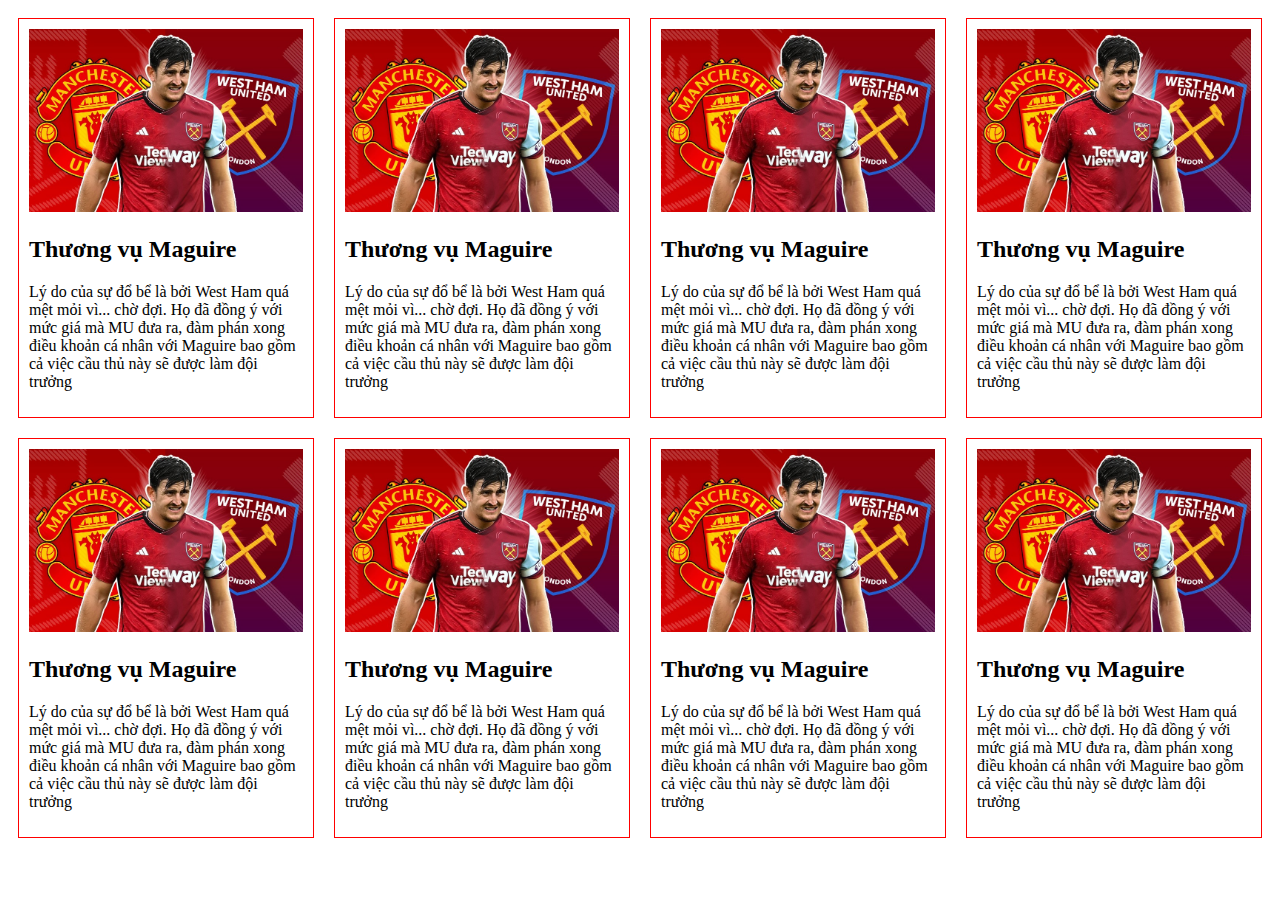
<file: index.html>
<!DOCTYPE html>
<html lang="en">
<head>
    <meta charset="UTF-8">
    <meta name="viewport" content="width=<device-width>, initial-scale=1.0">
    <title>Home</title>
     <link rel="stylesheet" href="css/app.css"/>   
</head>
<body>
    <div class="box">
        <img src="images/demo.jpeg"/>
        <h2>Thương vụ Maguire</h2>
        <p>Lý do của sự đổ bể là bởi West Ham quá mệt mỏi vì... chờ đợi. Họ đã đồng ý với mức giá mà MU đưa ra, đàm phán xong điều khoản cá nhân với Maguire bao gồm cả việc cầu thủ này sẽ được làm đội trưởng</p>
    </div>
    <div class="box">
        <img src="images/demo.jpeg"/>
        <h2>Thương vụ Maguire</h2>
        <p>Lý do của sự đổ bể là bởi West Ham quá mệt mỏi vì... chờ đợi. Họ đã đồng ý với mức giá mà MU đưa ra, đàm phán xong điều khoản cá nhân với Maguire bao gồm cả việc cầu thủ này sẽ được làm đội trưởng</p>
    </div>
    <div class="box">
        <img src="images/demo.jpeg"/>
        <h2>Thương vụ Maguire</h2>
        <p>Lý do của sự đổ bể là bởi West Ham quá mệt mỏi vì... chờ đợi. Họ đã đồng ý với mức giá mà MU đưa ra, đàm phán xong điều khoản cá nhân với Maguire bao gồm cả việc cầu thủ này sẽ được làm đội trưởng</p>
    </div>
    <div class="box">
        <img src="images/demo.jpeg"/>
        <h2>Thương vụ Maguire</h2>
        <p>Lý do của sự đổ bể là bởi West Ham quá mệt mỏi vì... chờ đợi. Họ đã đồng ý với mức giá mà MU đưa ra, đàm phán xong điều khoản cá nhân với Maguire bao gồm cả việc cầu thủ này sẽ được làm đội trưởng</p>
    </div>
    <div class="box">
        <img src="images/demo.jpeg"/>
        <h2>Thương vụ Maguire</h2>
        <p>Lý do của sự đổ bể là bởi West Ham quá mệt mỏi vì... chờ đợi. Họ đã đồng ý với mức giá mà MU đưa ra, đàm phán xong điều khoản cá nhân với Maguire bao gồm cả việc cầu thủ này sẽ được làm đội trưởng</p>
    </div>
    <div class="box">
        <img src="images/demo.jpeg"/>
        <h2>Thương vụ Maguire</h2>
        <p>Lý do của sự đổ bể là bởi West Ham quá mệt mỏi vì... chờ đợi. Họ đã đồng ý với mức giá mà MU đưa ra, đàm phán xong điều khoản cá nhân với Maguire bao gồm cả việc cầu thủ này sẽ được làm đội trưởng</p>
    </div>
    <div class="box">
        <img src="images/demo.jpeg"/>
        <h2>Thương vụ Maguire</h2>
        <p>Lý do của sự đổ bể là bởi West Ham quá mệt mỏi vì... chờ đợi. Họ đã đồng ý với mức giá mà MU đưa ra, đàm phán xong điều khoản cá nhân với Maguire bao gồm cả việc cầu thủ này sẽ được làm đội trưởng</p>
    </div>
    <div class="box">
        <img src="images/demo.jpeg"/>
        <h2>Thương vụ Maguire</h2>
        <p>Lý do của sự đổ bể là bởi West Ham quá mệt mỏi vì... chờ đợi. Họ đã đồng ý với mức giá mà MU đưa ra, đàm phán xong điều khoản cá nhân với Maguire bao gồm cả việc cầu thủ này sẽ được làm đội trưởng</p>
    </div>
</body>
</html>
</file>
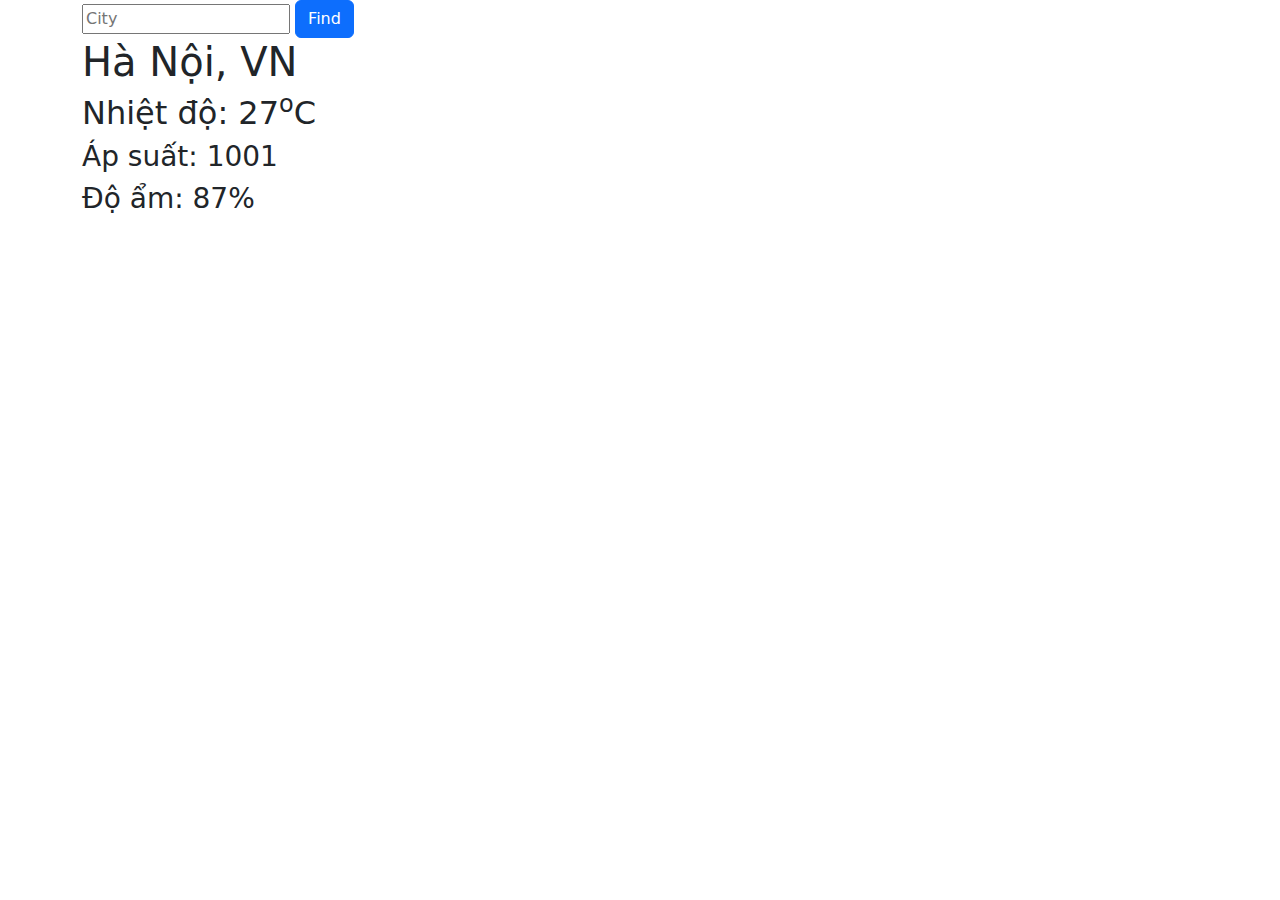
<file: current-weather.html>
<!DOCTYPE html>
<html lang="en">
<head>
    <meta charset="UTF-8">
    <meta name="viewport" content="width=device-width, initial-scale=1.0">
    <title>Current Weather</title>
    <link rel="stylesheet" href="https://cdn.jsdelivr.net/npm/bootstrap@5.3.1/dist/css/bootstrap.min.css"/>
</head>
<body>
        <section>
            <div class="container">
                <input type="text" placeholder="City" id="ipc"/>
                <button type="button" onclick="find()" class="btn btn-primary">Find</button>
            </div>
        </section>
        <section>
            <div class="container">
                <h1 id="city">Hà Nội, VN</h1>
                <h2>Nhiệt độ: <span id="temp">27</span><sup>o</sup>C</h2>
                <h3>Áp suất: <span id="press">1001</span></h3>
                <h3>Độ ẩm: <span id="humd">87</span>%</h3>
                <p id="desc"></p>
            </div>
        </section>

        <script type="text/javascript">
            async function weather(city){
                var url = `https://api.openweathermap.org/data/2.5/weather?q=${city}&appid=09a71427c59d38d6a34f89b47d75975c&units=metric`;
                var data = await fetch(url);
                data = await data.json();

                document.getElementById("city").innerText = data.name+" ,"+data.sys.country;
                document.getElementById("temp").innerText = data.main.temp;
                document.getElementById("press").innerText = data.main.pressure;
                document.getElementById("humd").innerText = data.main.humidity;
                document.getElementById("desc").innerText = '';
                data.weather.forEach(e => {
                    document.getElementById("desc").innerText += e.description;
                });
                
            }
            // navigator.geolocation.getCurrentPosition((position)=>{
            //     console.log(position.coords.latitude);
            //     console.log(position.coords.longitude);
            // })    
            weather('hanoi');

            function find(){
                var cityname = document.getElementById("ipc").value;  
                weather(cityname);  
            }
        </script>
</body>
</html>
</file>
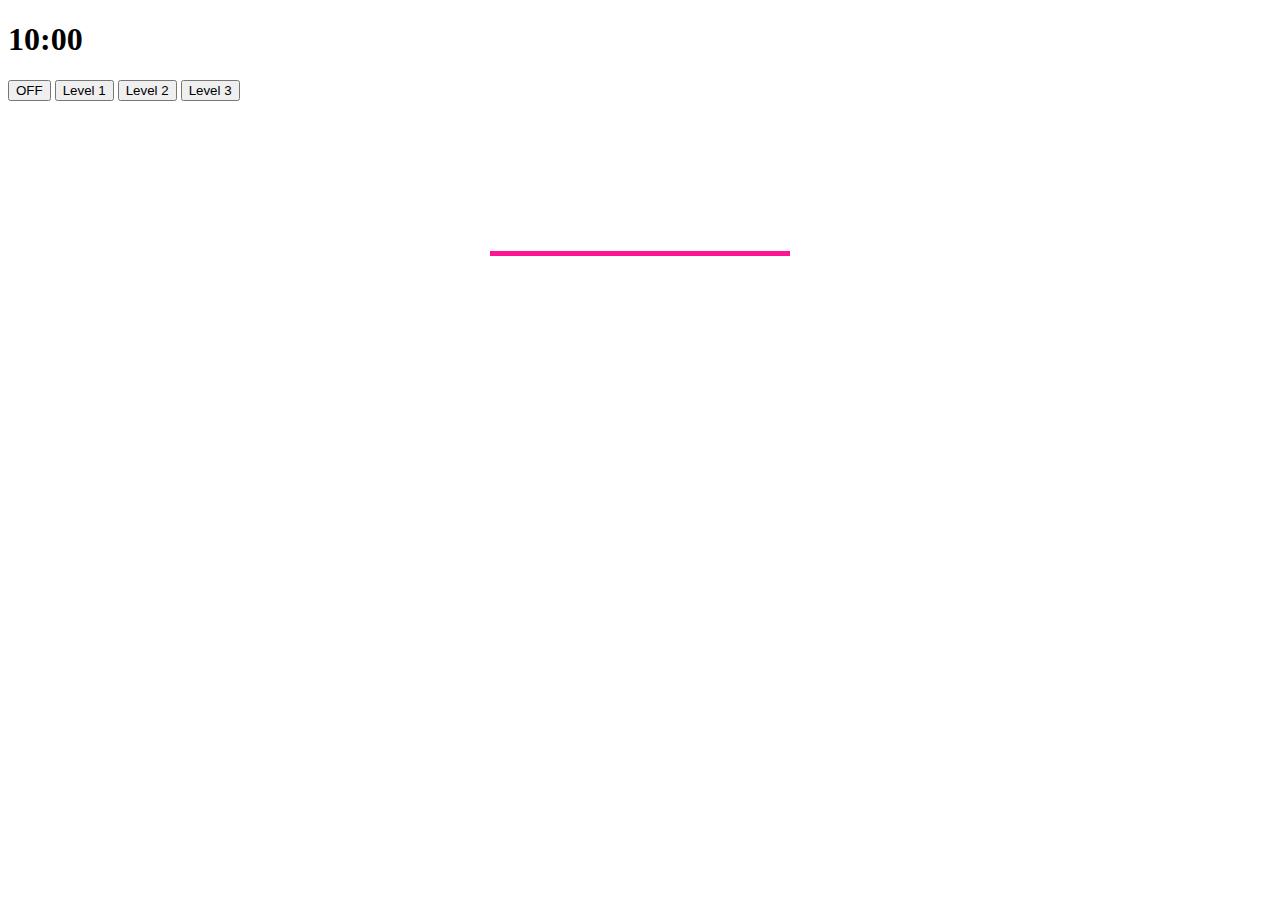
<file: demo_js.html>
<!DOCTYPE html>
<html lang="en">
<head>
    <meta charset="UTF-8">
    <meta name="viewport" content="width=device-width, initial-scale=1.0">
    <title>Demo JS</title>
    <style>
        #bar{
            width: 300px;
            height: 5px;
            display: block;
            background-color: deeppink;
            margin: 150px auto;
        }
    </style>
</head>
<body>
    <h1><span id="mm">10</span>:<span id="ss">00</span></h1>
    <button onclick="turnOff()" type="button">OFF</button>
    <button onclick="lv1()" type="button">Level 1</button>
    <button onclick="lv2()" type="button">Level 2</button>
    <button onclick="lv3()" type="button">Level 3</button>
    <div id="bar"></div>
    <script type="text/javascript" src="js/demo1.js"></script>
</body>
</html>
</file>
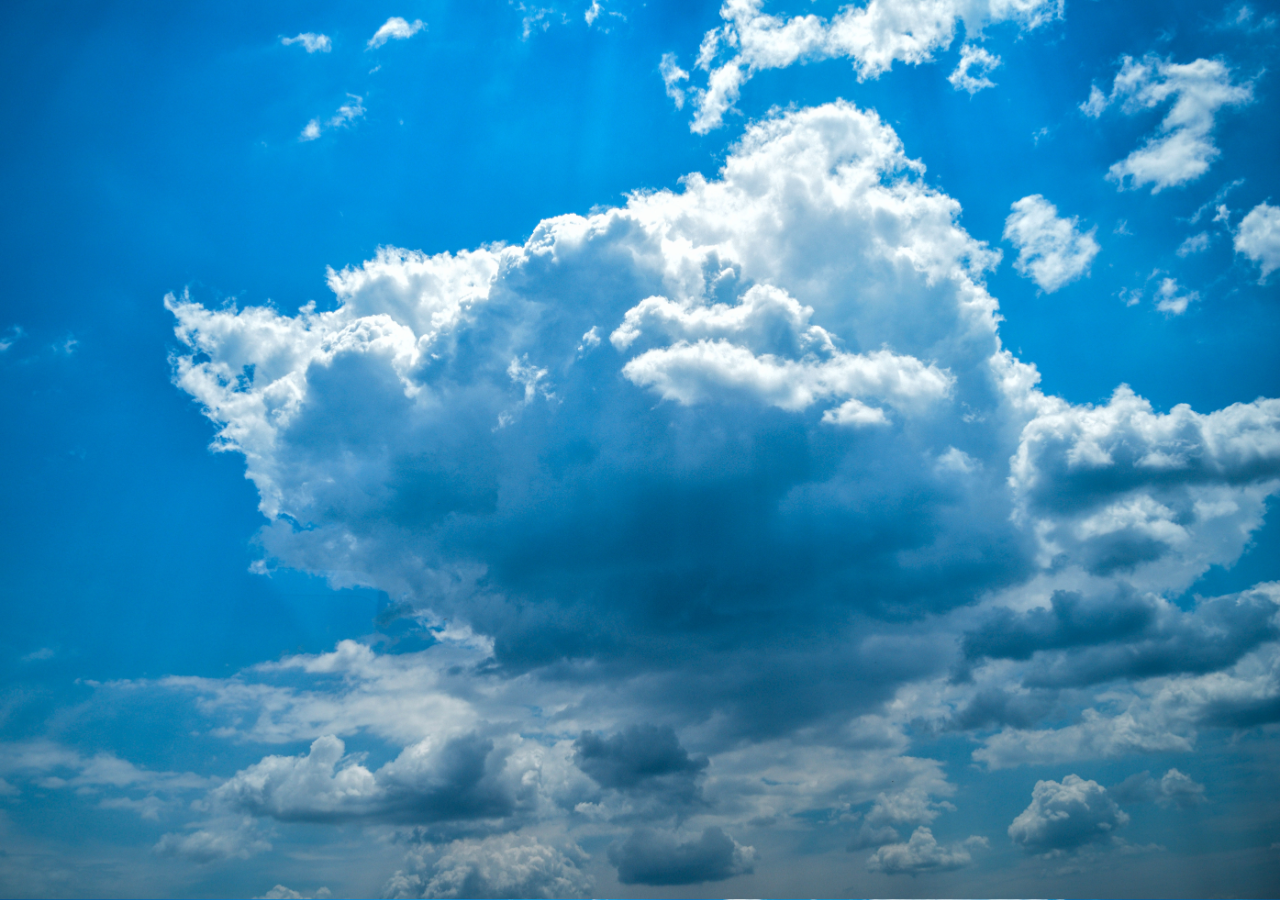
<file: forecast.html>
<!DOCTYPE html>
<html lang="en">
<head>
    <meta charset="UTF-8">
    <meta name="viewport" content="width=device-width, initial-scale=1.0">
    <title>Forecast Weather</title>
    <link rel="stylesheet" href="https://cdn.jsdelivr.net/npm/bootstrap@5.3.1/dist/css/bootstrap.min.css"/>
    <link rel="stylesheet" href="css/forecast.css"/>
</head>
<body>
    <section>
        <div class="container">
            <div class="row" id="list">
                
            </div>
        </div>
    </section>
    <script type="text/javascript" src="js/forecast.js"></script>
</body>
</html>
</file>
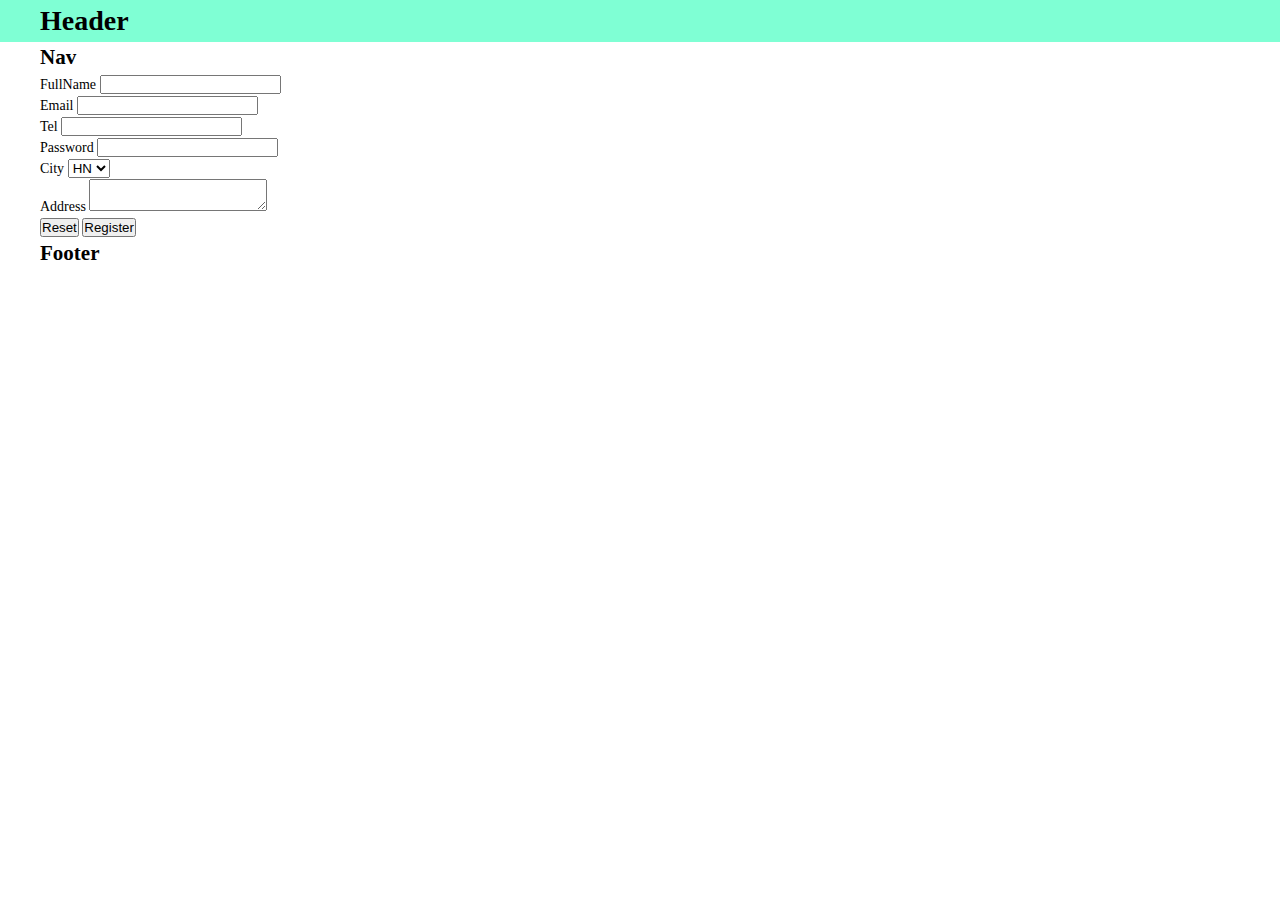
<file: layout.html>
<!DOCTYPE html>
<html lang="en">
<head>
    <meta charset="UTF-8">
    <meta name="viewport" content="width=device-width, initial-scale=1.0">
    <title>Document</title>
    <link rel="stylesheet" href="css/style.css"/>
</head>
<body>
    <header class="section header">
        <div class="container">
            <h1>Header</h1> 
        </div>
    </header>
    <nav class="section nav">
        <div class="container">
            <h2>Nav</h2>
        </div>
    </nav>
    <main class="section main">
        <div class="container">
            <form action="#" method="post">
                 <div class="form-group">
                    <label>FullName</label>
                    <input type="text" name="fullname" />
                 </div> 
                 <div class="form-group">
                    <label>Email</label>
                    <input type="email" name="email" />
                 </div>   
                 <div class="form-group">
                    <label>Tel</label>
                    <input type="text" name="tel" />
                 </div> 
                 <div class="form-group">
                    <label>Password</label>
                    <input type="password" name="pwd" />
                 </div> 
                 <div class="form-group">
                    <label>City</label>
                    <select name="city">
                        <option value="hn">HN</option>
                        <option value="sg">SG</option>
                        <option value="dn">DN</option>
                    </select>
                 </div> 
                 <div class="form-group">
                    <label>Address</label>
                    <textarea name="address"></textarea>
                 </div> 
                 <button type="reset">Reset</button>
                 <button type="submit">Register</button>
            </form>
        </div>
    </main>
    <footer class="section footer">
        <div class="container">
            <h2>Footer</h2>
        </div>
    </footer>
</body>
</html>
</file>
<file: css/app.css>
.box{
    width: calc(25% - 20px);
    /* height: 400px; */
    float: left;
    margin: 10px;
    padding: 10px;
    box-sizing: border-box;
    /*
    padding-left:10px;
    */
    border: 1px solid red;
}
img{
    max-width: 100%;
}
</file>
<file: css/forecast.css>
body{
    background-image: url("./../images/wallpaper.jpeg");
    background-size: cover;
}
.temp{
    background-color: #00000060;
    box-shadow: 0 0 5px #000000;
    border: none;
    height: 150px;
}
.temp p{
    color: #fff;
}
.temp h2{
    color: #fff;
}
.temp p{
    color: #fff;
}
.temp img{
    transform: translate(180px,-130px);
}
</file>
<file: css/style.css>
*{
    margin: 0;
    padding: 0;
    box-sizing: border-box;
}
body{
    background-color: #fff;
    font-size: 14px;
    font-weight: 400;
    line-height: 1.5;
    font-family: Georgia, 'Times New Roman', Times, serif;
    text-align: left;
}
a{
    text-decoration: none;
}
li{
    list-style: none;
}
img{
    max-width: 100%;
}
.section{
    float: left;
    width: 100%;
}
.container{
    float: none;
    width: 1200px;
    margin: 0 auto;
}
.header{
    background-color: aquamarine;
}
</file>
